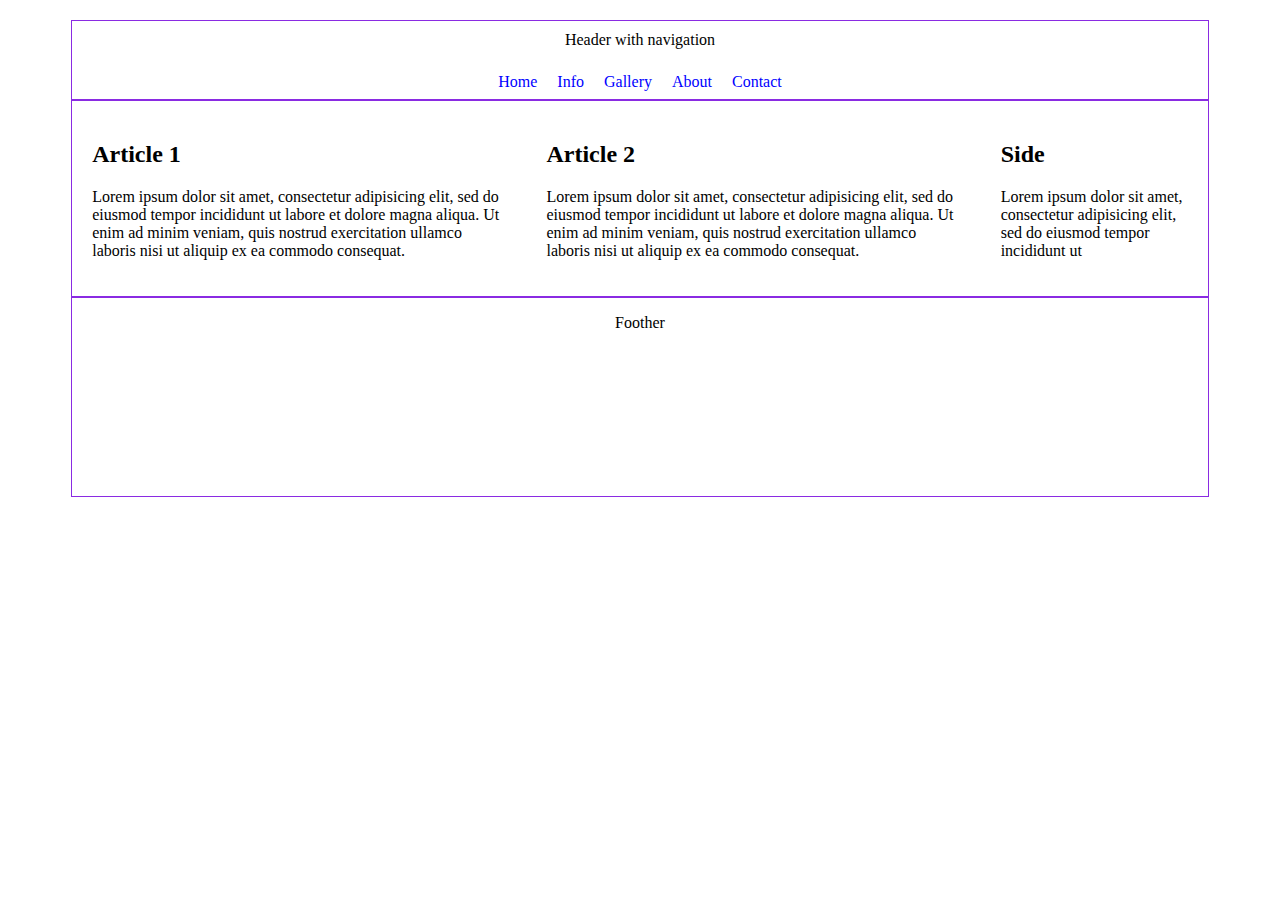
<file: Exercises /74-Layout/index.html>
<!DOCTYPE html>
<html lang="en">
<head>
	<meta charset="UTF-8">
	<title>Exercise 74 (Layout)</title>
	 <link href="https://fonts.googleapis.com/css?family=Kavivanar|Open+Sans" rel="stylesheet"> 
	 <link href="css/styles.css" rel="stylesheet">
</head>
<body>
	<div class="wrapper">
		<header>
			<div>
				<p>Header with navigation</p>
			</div>
			<nav>

				<ul>
					<li><a href="#">Home</a></li>
					<li><a href="#">Info</a></li>
					<li><a href="#">Gallery</a></li>
					<li><a href="#">About</a></li>
					<li><a href="#">Contact</a></li>
				</ul>
			</nav>
		</header>
		
		<section>
			<article class="content1">
				<h2>Article 1</h2>
				<p> Lorem ipsum dolor sit amet, consectetur adipisicing elit, sed do eiusmod 
					tempor incididunt ut labore et dolore magna aliqua. Ut enim ad minim 
					veniam, quis nostrud exercitation ullamco laboris nisi ut aliquip ex ea 
					commodo consequat.</p>
			</article>
			<article class="content2">
				<h2>Article 2</h2>
				<p> Lorem ipsum dolor sit amet, consectetur adipisicing elit, sed do eiusmod 
					tempor incididunt ut labore et dolore magna aliqua. Ut enim ad minim 
					veniam, quis nostrud exercitation ullamco laboris nisi ut aliquip ex ea 
					commodo consequat.</p>
			</article>
			<article class="side">
				<h2>Side</h2>
				<p> Lorem ipsum dolor sit amet, consectetur adipisicing elit, sed do eiusmod 
					tempor incididunt ut </p>
			</article>
		</section>
		<footer>
			<p>Foother</p>
			<ul>
			</ul>
		</footer>
	</div>
</body>
</html>
</file>
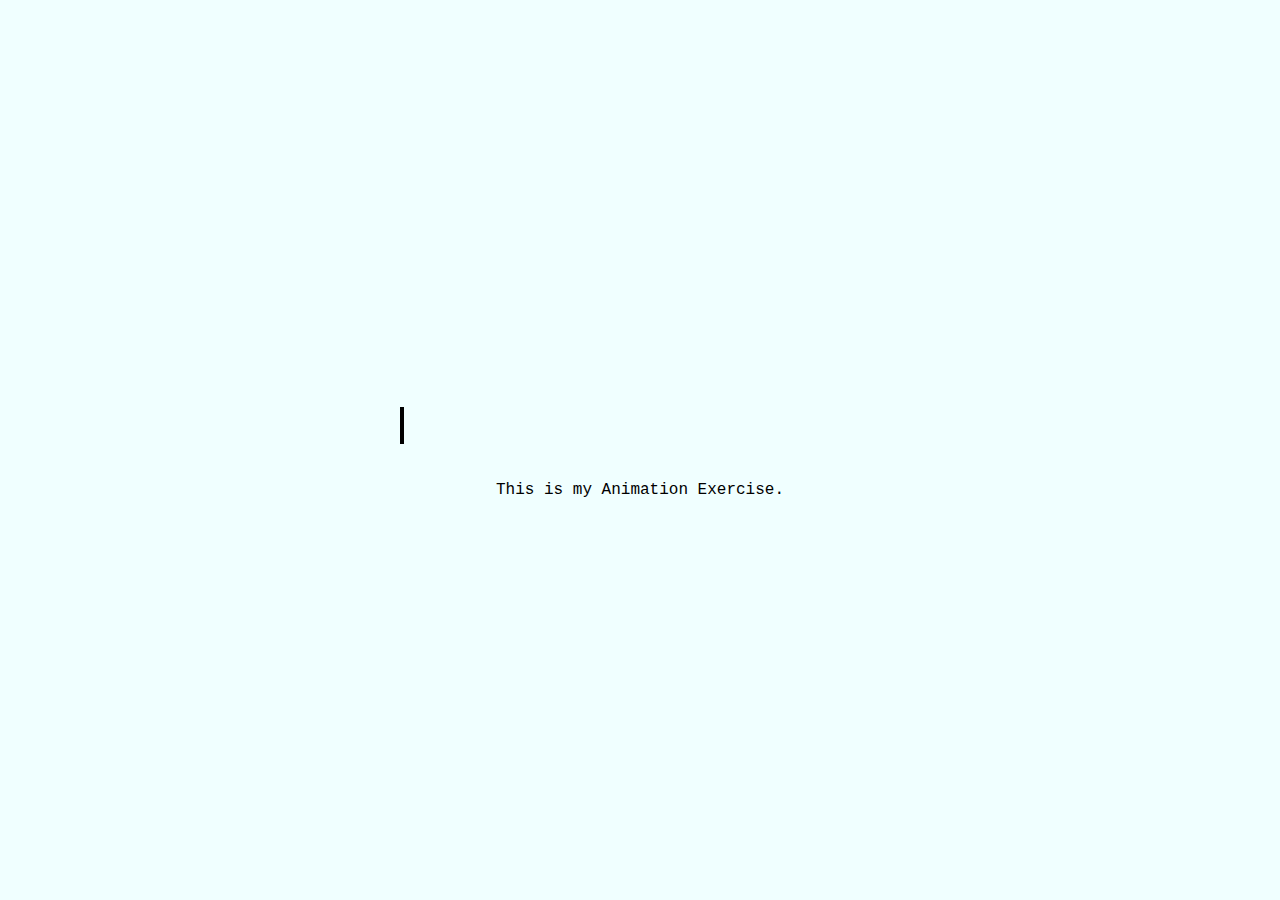
<file: Exercises /78-Animation/index.html>
<!DOCTYPE html>
<html lang="en">

<head>
    <meta charset="UTF-8" />
    <meta http-equiv="X-UA-Compatible" content="IE=edge" />
    <meta name="viewport" content="width=device-width, initial-scale=1.0" />
    <title>Exercise 78 (Animation)</title>
    <link href="css/style.css" rel="stylesheet" />
</head>

<body>

    <h1>Hello, my name is Fabián.</h1>
    <p class="subtitle">This is my Animation Exercise.</p>


</body>

</html>
</file>
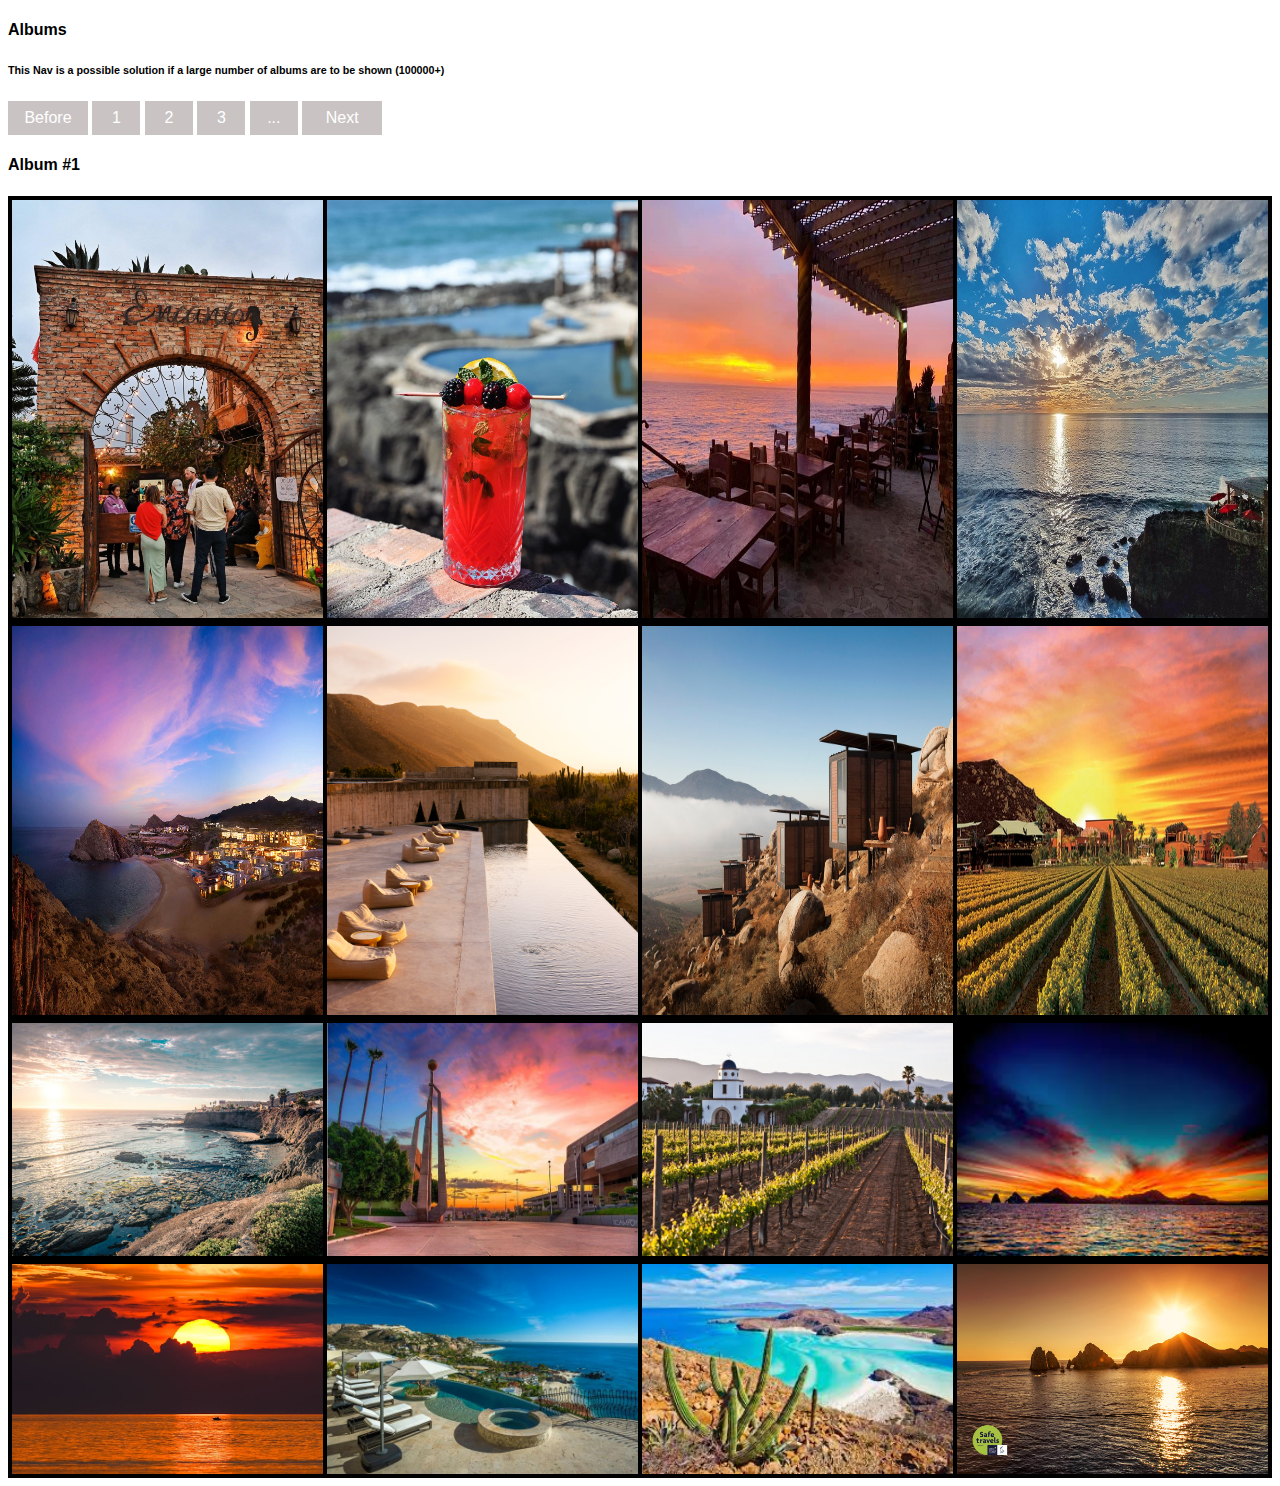
<file: Exercises /79-Album/index.html>
<!DOCTYPE html>
<html lang="en">

<head>
    <meta charset="UTF-8" />
    <meta http-equiv="X-UA-Compatible" content="IE=edge" />
    <meta name="viewport" content="width=device-width, initial-scale=1.0" />
    <title>Exercise 79 (Album)</title>
    <link href="css/style.css" rel="stylesheet" />
</head>

<body>


    <h4>Albums</h4>
    <h6>This Nav is a possible solution if a large number of albums are to be shown (100000+)
    </h6>
    <nav>
        <ul>
            <li><a href="#">Before</a> </li>
            <li><a href="#">1</a></li>
            <li><a href="#">2</a></li>
            <li><a href="#">3</a></li>
            <li><a href="#">...</a></li>
            <li><a href="#">Next</a></li>
        </ul>
    </nav>
    
    


    <h4>Album #1</h4>    

    <div class="gallery">
        <div>
            <div>
                <img src="img/1.jpg" alt="Image 1" />
            </div>
            <div>
                <img src="img/2.jpg" alt="Image 2" />
            </div>
            <div>
                <img src="img/3.jpg" alt="Image 3" />
            </div>
            <div>
                <img src="img/4.jpg" alt="Image 4" />
            </div>
        </div>
        
        <div>
            <div>
                <img src="img/5.jpeg" alt="Image 5" />
            </div>
            <div>
                <img src="img/6.jpg" alt="Image 6" />
            </div>
            <div>
                <img src="img/7.jpg" alt="Image 7" />
            </div>
            <div>
                <img src="img/8.jpg" alt="Image 8" />
            </div>
        </div>
        <div>
            <div>
                <img src="img/9.jpg" alt="Image 9" />
            </div>
            <div>
                <img src="img/10.jpg" alt="Image 10" />
            </div>
            <div>
                <img src="img/11.jpeg" alt="Image 11" />
            </div>
            <div>
                <img src="img/12.jpeg" alt="Image 12" />
            </div>
        </div>    
        <div>
            <div>
                <img src="img/13.jpeg" alt="Image 13" />
            </div>
            <div>
                <img src="img/14.jpeg" alt="Image 14" />
            </div>
            <div>
                <img src="img/15.jpeg" alt="Image 15" />
            </div>
            <div>
                <img src="img/16.jpeg" alt="Image 16" />
            </div>
        </div>
    </div>




</body>

</html>



















<!-- 
Lorem ipsum dolor sit amet, consectetur adipisicing elit, sed do eiusmod tempor incididunt ut labore et dolore magna aliqua. Ut enim ad minim veniam, quis nostrud exercitation ullamco laboris nisi ut aliquip ex ea commodo consequat.
                Lorem ipsum dolor sit amet, consectetur adipisicing elit, sed do eiusmod tempor incididunt ut. Lorem ipsum dolor sit amet, consectetur adipisicing elit, sed do eiusmod tempor incididunt ut labore et dolore magna aliqua. Ut enim ad minim veniam, quis nostrud exercitation ullamco laboris nisi ut aliquip ex ea commodo consequat.
                Lorem ipsum dolor sit amet, consectetur adipisicing elit, sed do eiusmod tempor incididunt ut
-->
</file>
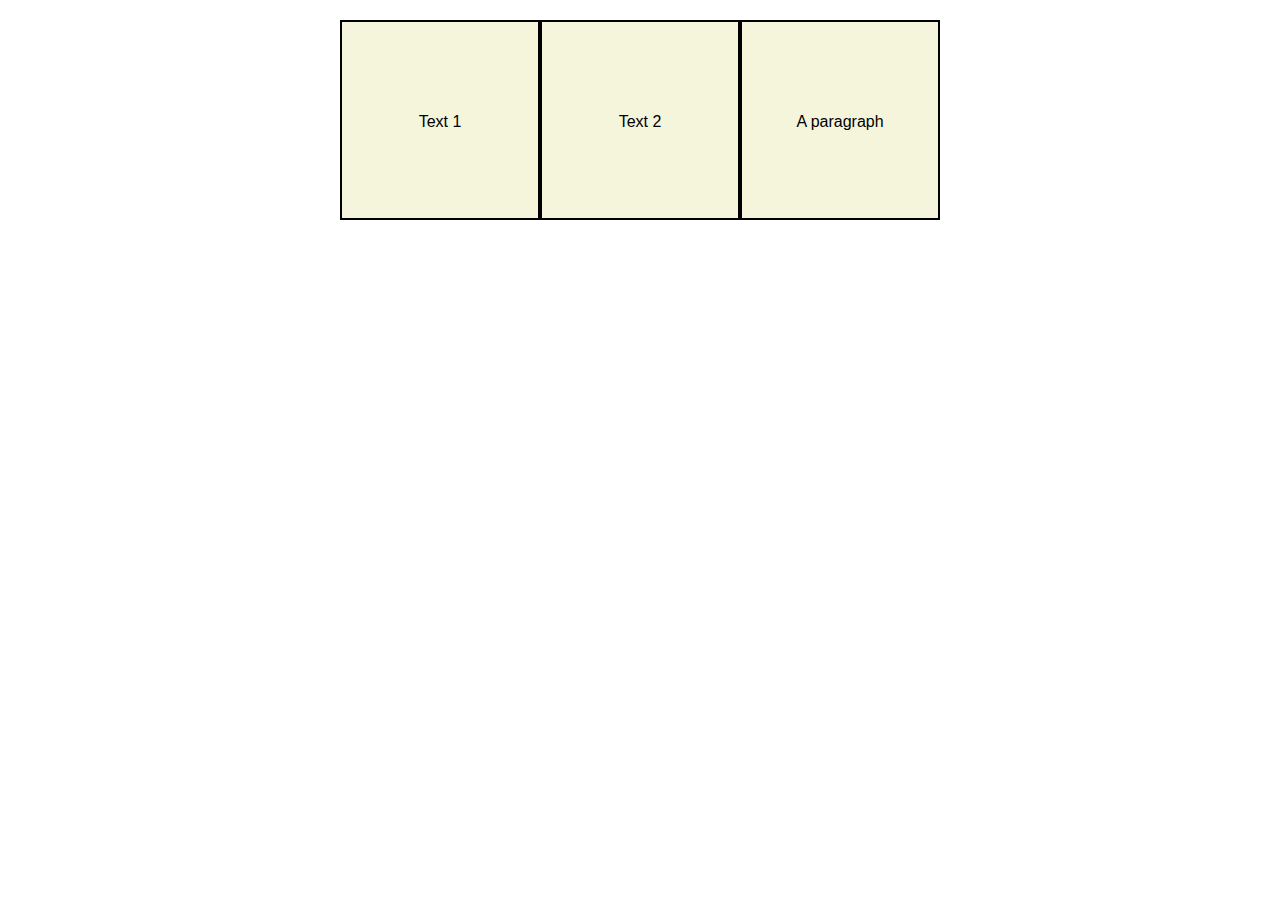
<file: Exercises /80-Divs/index.html>
<!DOCTYPE html>
<html lang="en">

<head>
    <meta charset="UTF-8" />
    <meta http-equiv="X-UA-Compatible" content="IE=edge" />
    <meta name="viewport" content="width=device-width, initial-scale=1.0" />
    <title>Exercise 80 (Divs)</title>
    <link href="css/style.css" rel="stylesheet" />
</head>

<body>
 
 

<!--   Create 3 divs and have them side-by-side. 
Each div has text centered both horizontally and vertically.
Center a paragraph both horizontally and vertically inside a div
-->

<div class="container">
    <div>Text 1</div>
    <div>Text 2</div>
    <div> <p>A paragraph</p></div>
</div>
             




</body>

</html>



















<!-- 
Lorem ipsum dolor sit amet, consectetur adipisicing elit, sed do eiusmod tempor incididunt ut labore et dolore magna aliqua. Ut enim ad minim veniam, quis nostrud exercitation ullamco laboris nisi ut aliquip ex ea commodo consequat.
                Lorem ipsum dolor sit amet, consectetur adipisicing elit, sed do eiusmod tempor incididunt ut. Lorem ipsum dolor sit amet, consectetur adipisicing elit, sed do eiusmod tempor incididunt ut labore et dolore magna aliqua. Ut enim ad minim veniam, quis nostrud exercitation ullamco laboris nisi ut aliquip ex ea commodo consequat.
                Lorem ipsum dolor sit amet, consectetur adipisicing elit, sed do eiusmod tempor incididunt ut
-->
</file>
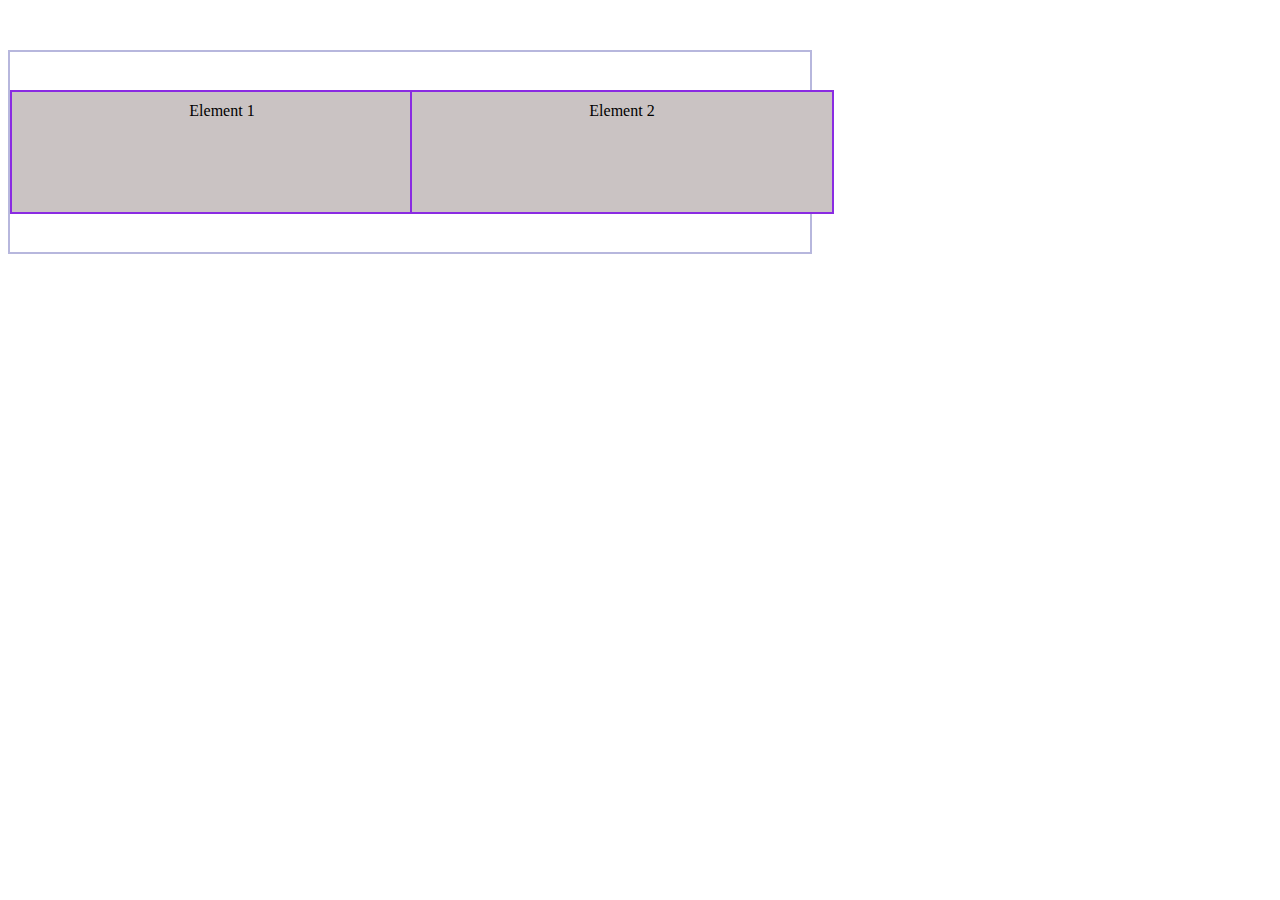
<file: Exercises /81-Two-Elements/index.html>
<!DOCTYPE html>
<html lang="en">

<head>
    <meta charset="UTF-8" />
    <meta http-equiv="X-UA-Compatible" content="IE=edge" />
    <meta name="viewport" content="width=device-width, initial-scale=1.0" />
    <title>Exercise 81</title>
    <link href="css/style.css" rel="stylesheet" />
</head>

<body>
 
<!--  
Create two elements, positioned side-by-side, each having width: 50%. 
Each element has additional padding and a border. 
Make sure the parent does not overflow.
Make sure the elements do not cause a break line.
-->


<!--<div class="container1">-->

<nav> 
    <ul>
        <li>
            <a>Element 1</a>
        </li>
        <li>
            <a>Element 2</a>
        </li>
    </ul>   
</nav>

</body>

</html>



















<!-- 
Lorem ipsum dolor sit amet, consectetur adipisicing elit, sed do eiusmod tempor incididunt ut labore et dolore magna aliqua. Ut enim ad minim veniam, quis nostrud exercitation ullamco laboris nisi ut aliquip ex ea commodo consequat.
                Lorem ipsum dolor sit amet, consectetur adipisicing elit, sed do eiusmod tempor incididunt ut. Lorem ipsum dolor sit amet, consectetur adipisicing elit, sed do eiusmod tempor incididunt ut labore et dolore magna aliqua. Ut enim ad minim veniam, quis nostrud exercitation ullamco laboris nisi ut aliquip ex ea commodo consequat.
                Lorem ipsum dolor sit amet, consectetur adipisicing elit, sed do eiusmod tempor incididunt ut
-->
</file>
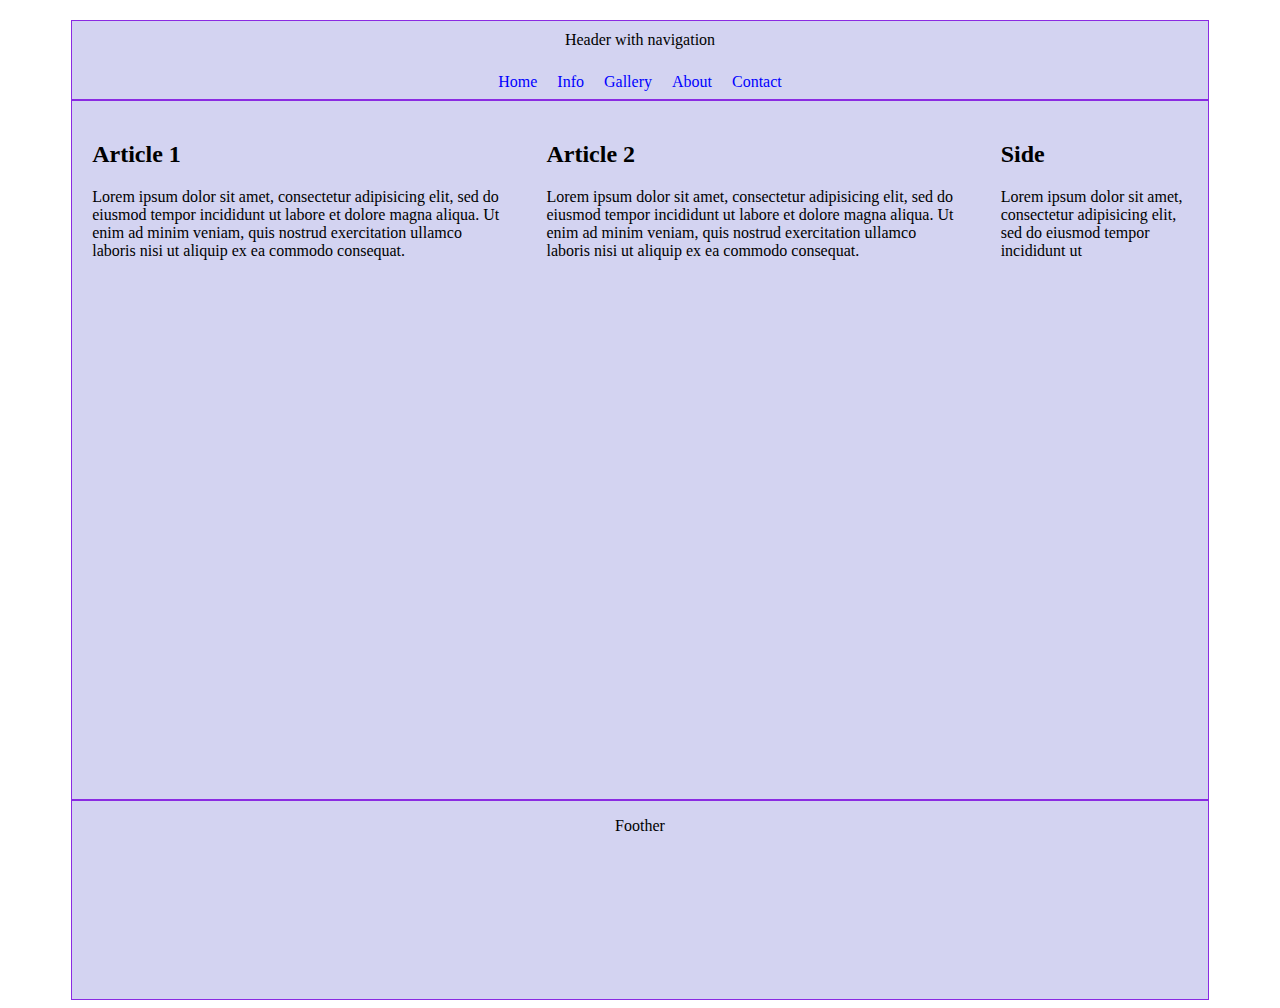
<file: Exercises/74-Layout-v2/index.html>
<!DOCTYPE html>
<html lang="en">
<head>
	<meta charset="UTF-8">
	<title>Exercise 74 (Layout)</title>
	 <link href="https://fonts.googleapis.com/css?family=Kavivanar|Open+Sans" rel="stylesheet"> 
	 <link href="css/styles.css" rel="stylesheet">
</head>
<body>
	<div class="wrapper">
		<header>
			<div>
				<p>Header with navigation</p>
			</div>
			<nav>

				<ul>
					<li><a href="#">Home</a></li>
					<li><a href="#">Info</a></li>
					<li><a href="#">Gallery</a></li>
					<li><a href="#">About</a></li>
					<li><a href="#">Contact</a></li>
				</ul>
			</nav>
		</header>
		
		<div class="wrapper2">
			<section>
				<article class="content1">
					<h2>Article 1</h2>
					<p> Lorem ipsum dolor sit amet, consectetur adipisicing elit, sed do eiusmod 
					tempor incididunt ut labore et dolore magna aliqua. Ut enim ad minim 
					veniam, quis nostrud exercitation ullamco laboris nisi ut aliquip ex ea 
					commodo consequat.</p>
				</article>
				<article class="content2">
					<h2>Article 2</h2>
					<p> Lorem ipsum dolor sit amet, consectetur adipisicing elit, sed do eiusmod 
					tempor incididunt ut labore et dolore magna aliqua. Ut enim ad minim 
					veniam, quis nostrud exercitation ullamco laboris nisi ut aliquip ex ea 
					commodo consequat.</p>
				</article>
				<article class="side">
					<h2>Side</h2>
					<p> Lorem ipsum dolor sit amet, consectetur adipisicing elit, sed do eiusmod 
					tempor incididunt ut </p>
				</article>
			</section>
			<footer>
				<p>Foother</p>
			</footer>
		</div>
	</div>
</body>
</html>
</file>
<file: Exercises /74-Layout/css/styles.css>
html {
    box-sizing: border-box;
}
*, *:before, *:after {
    box-sizing: inherit;
}



.wrapper {
    width: 90%;
    margin: 0 auto;
}
header {
    margin-top: 20px; 
    border: 1px solid blueviolet;
}

header p {
    margin-top: 10px;
    padding: 0;
    text-align: center;
}
nav ul {
    margin: 0;
    padding: 0;
    list-style-type: none;
    text-align: center;
}
nav li {
    display: inline-block;
}
nav a {
    text-decoration: none;
    color: blue;
    display: block;
    padding: 0.5rem;
}
nav a:hover {
    background-color: rgb(199, 197, 197);
    color: white
}

section {
    border: 1px solid blueviolet;
    margin-bottom: 0px;
    display: flex;
    flex-flow: row nowrap;
    width:100%;
    height: 100%;
}
section article:nth-child(1) {
    padding:20px;
    flex-basis:40%;
}
section article:nth-child(2) {
    padding:20px;
    flex-basis:40%;
}
section article:nth-child(3) {
    padding:20px;
    flex-basis:20%;
}

footer {
    margin:0;
    text-align: center;
    font-size: 1rem;
    border: 1px solid blueviolet;
    height: 200px;
}
</file>
<file: Exercises /78-Animation/css/style.css>
html {
    box-sizing: border-box;
}

*,
*::before,
*::after {
    box-sizing: inherit;
}

body{ 
  margin: 0;
  font-family: 'Courier New', Courier, monospace;
  min-height: 100vh;
  display:grid;
  place-content: center;
  text-align: center;
  background-color: azure;
}

h1 {
  position:relative;
  font-size: 2rem;
  width: max-content;
}

h1::before, 
h1::after{
  content:"";
  position: absolute;
  top:0;
  right:0;
  bottom: 0;
  left: 0;
}

h1::before {
  background: azure;
  animation: typewriter 4s steps(25) forwards;
}
h1::after {
  width: 0.125em;
  background: black;
  animation: typewriter 4s steps(25) forwards;
}

@keyframes typewriter {
  to {
    left:100%
  }
}

.subtitle{
  color: hs1(0 0 0 / 0.7);
  font-size: 1rem;
  font-weight: 400;
}
</file>
<file: Exercises /79-Album/css/style.css>
html {
    box-sizing: border-box;
}

*,
*::before,
*::after {
    box-sizing: inherit;
}

body {
  font-family: Arial, Helvetica, sans-serif;
}

nav ul {
  list-style-type: none;
  border: 0px solid rgb(183, 183, 221);
  padding: 0;
  margin: 0;
}
nav li {
  width: 5rem;
  background-color: rgb(202, 195, 195);
  text-align: center;
  /*margin-bottom: 0.7rem;*/
  display: inline-block;
  margin: 0px;
}

nav li:nth-child(2) {
  width: 3rem;
}
nav li:nth-child(3) {
  width: 3rem;
}
nav li:nth-child(4) {
  width: 3rem;
}
nav li:nth-child(5) {
  width: 3rem;
}

nav a {
  font-size: 1rem;
  color: white;
  text-decoration: none;
  display: block;
  padding: 0.5rem;
  margin:0;
}
nav a:hover {
  background-color: white;
  color: black;
}




.gallery div{
    flex-basis: 100%;
    display:flex;
    flex-direction: row;
    flex-wrap: nowrap;
    background-color: rgb(116, 116, 218);
    border: 2px solid black;
    padding: 0px;
}

.gallery div div{
    flex-basis: 25%;
    background-color: rgb(116, 116, 218);
    border: 2px solid black;
    padding: 0px;
}

.gallery div div img{
    width: 100%;
    height: 100%;
}
</file>
<file: Exercises /80-Divs/css/style.css>
html {
    box-sizing: border-box;
}

*,
*::before,
*::after {
    box-sizing: inherit;
}

body {
  font-family: Arial, Helvetica, sans-serif;
}

.container{
  display:flex;
  justify-content: center;
  align-content: center;
  margin:20px;
}
.container div{
background-color: beige;
border: 2px solid black;
width: 200px;
height: 200px;
text-align: center;
line-height: 200px;
}

.container div p{
  margin: auto;
  }
</file>
<file: Exercises /81-Two-Elements/css/style.css>
html {
    box-sizing: content-box;
}

*,
*::before,
*::after {
    box-sizing: inherit;
}

  nav ul {
    display: grid;
    grid-template-columns: 50% 50%;
    width: 800px;
    height: 200px;
    list-style-type: none;
    border: 2px solid rgb(183, 183, 221);
    padding: 0px;
    margin-top: 50px;
    align-content: center;
  }

  nav li {
    background-color: rgb(202, 195, 195);
    text-align: center;
    height: 100px;
    margin: 0px;
    border:2px solid blueviolet;
  }
 
  nav li:nth-child(1) {
    grid-column: 1/2;
    padding: 10px;
    width: 100%;
  }

  nav li:nth-child(2) {
    grid-column: 2/3;
    padding: 10px;
    width: 100%;
  }
</file>
<file: Exercises/74-Layout-v2/css/styles.css>
html {
    box-sizing: border-box;
}
*, *:before, *:after {
    box-sizing: inherit;
}


.wrapper {
    width: 90%;
  /*  height: 700px; */
    margin: 0 auto;
    background-color: rgb(211, 211, 241);
}







header {
    margin-top: 20px; 
    border: 1px solid blueviolet;
}

header p {
    margin-top: 10px;
    padding: 0;
    text-align: center;
}
nav ul {
    margin: 0;
    padding: 0;
    list-style-type: none;
    text-align: center;
}
nav li {
    display: inline-block;
}
nav a {
    text-decoration: none;
    color: blue;
    display: block;
    padding: 0.5rem;
}
nav a:hover {
    background-color: rgb(199, 197, 197);
    color: white
}

section {
    border: 1px solid blueviolet;
    margin-bottom: 0px;
    display: flex;
    flex-flow: row nowrap;
    width:100%;
    min-height: 100%;
    height: calc(100vh - 200px);  
}

section article:nth-child(1) {
    padding:20px;
    flex-basis:40%;
}
section article:nth-child(2) {
    padding:20px;
    flex-basis:40%;
}
section article:nth-child(3) {
    padding:20px;
    flex-basis:20%;
}

footer {
    margin:0;
    text-align: center;
    font-size: 1rem;
    border: 1px solid blueviolet;
    height: 200px;
}
</file>
